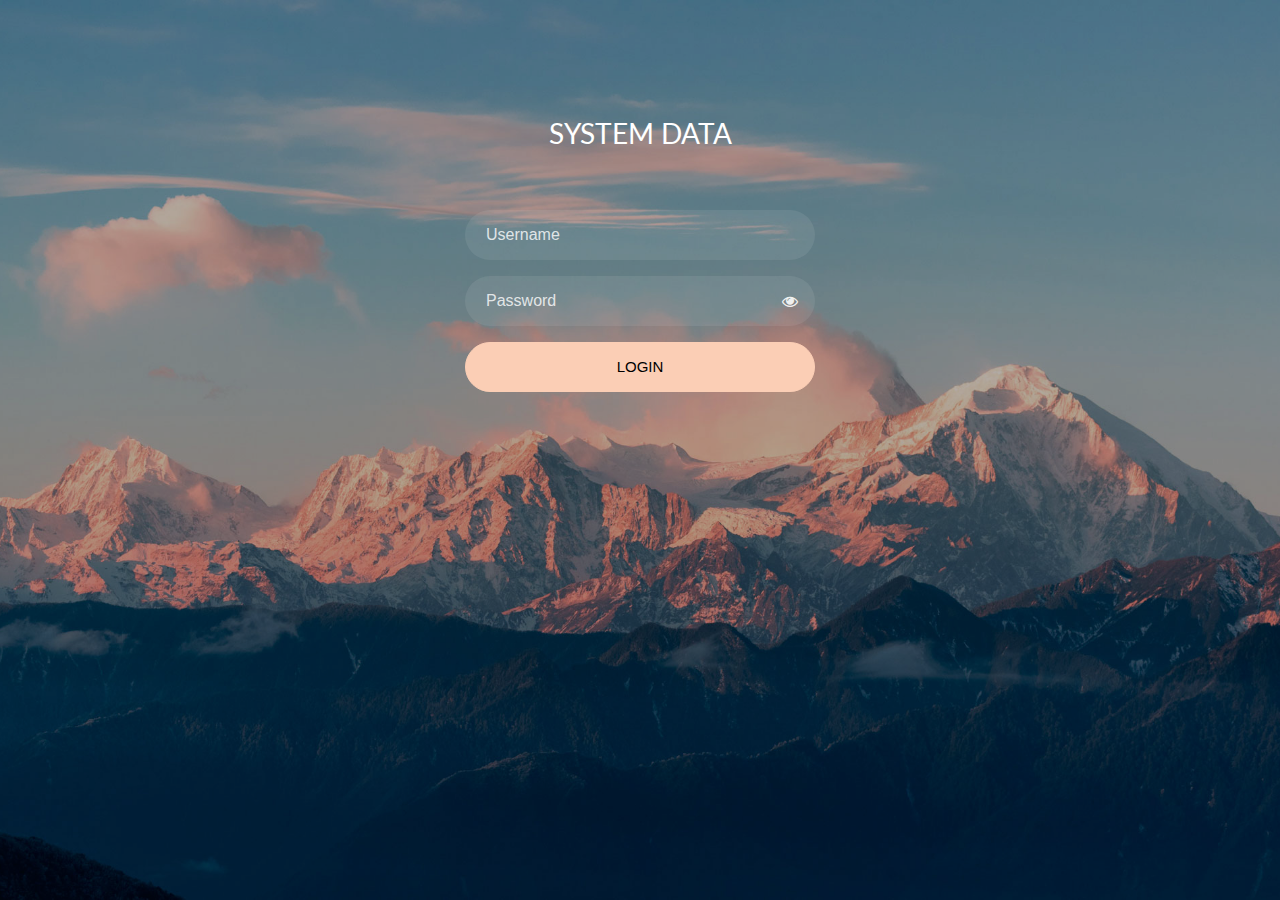
<file: index.html>
﻿<!DOCTYPE html>
<html>
<head>
	<meta name="viewport" content="width=device-width, initial-scale=1.0">
    <meta charset="utf-8" />
    <title>Login</title>
    <link rel="stylesheet" href="style.css">
    <link rel="stylesheet" href="https://stackpath.bootstrapcdn.com/bootstrap/4.1.3/css/bootstrap.min.css" integrity="sha384-MCw98/SFnGE8fJT3GXwEOngsV7Zt27NXFoaoApmYm81iuXoPkFOJwJ8ERdknLPMO" crossorigin="anonymous">
    <link href="https://fonts.googleapis.com/css?family=Lato:300,400,700&display=swap" rel="stylesheet">
	<link rel="stylesheet" href="https://stackpath.bootstrapcdn.com/font-awesome/4.7.0/css/font-awesome.min.css">
	<link rel="stylesheet" href="css/style.css">
    <link href="LAST__TR5.xls" rel="import" />

</head>

<body class="img js-fullheight" style="min-height: 100vh; background: url(images/bg.jpg) no-repeat center center fixed; background-size: cover;">
    <section class="ftco-section">
		<div class="container">
			<div class="row justify-content-center">
				<div class="col-md-6 text-center mb-5">
					<h2 class="heading-section">SYSTEM DATA</h2>
				</div>
			</div>
			<div class="row justify-content-center">
				<div class="col-md-6 col-lg-4">
					<div class="login-wrap p-0">
	                   	<form action="#" class="signin-form">
	                   		<div class="form-group">
	                   			<input type="text" class="form-control"  id="txtuser" placeholder="Username" required>
	                   		</div>
	                     <div class="form-group">
	                       <input type="password" class="form-control" id="txtpass" placeholder="Password" required>
	                       <span toggle="#password-field" class="fa fa-fw fa-eye field-icon toggle-password"></span>
	                     </div>
	                     <div class="form-group">
	                     	<button type="submit" class="form-control btn btn-primary  px-3" id="submit">Login</button>
	                     </div>
                         <p id="textMessage" hidden class="pt-4 text-danger"></p>
	                   </form>
		            </div>
				</div>
			</div>
		</div>
	</section>
    <script src="Magic.js"></script>

</body>
</html>
</file>
<file: style.css>
﻿* {
    margin:0;
    padding:0;
    font-family:sans-serif;
}

.hero{
    height:100%;
    width:100%;
    background-image:linear-gradient(rgba(0,0,0,0.1),rgba(0,0,0,0.1)),url(banner.jpg);
    background-position:center;
    background-size:cover;
    position:absolute;
}

#textMessage {
    width: 320px;
    margin: 35px auto;
    text-align: center;
    box-shadow: 0 0 20px 9px #f5f4f31f;
    border-radius: 30px;
    background: transparent;
}
</file>
